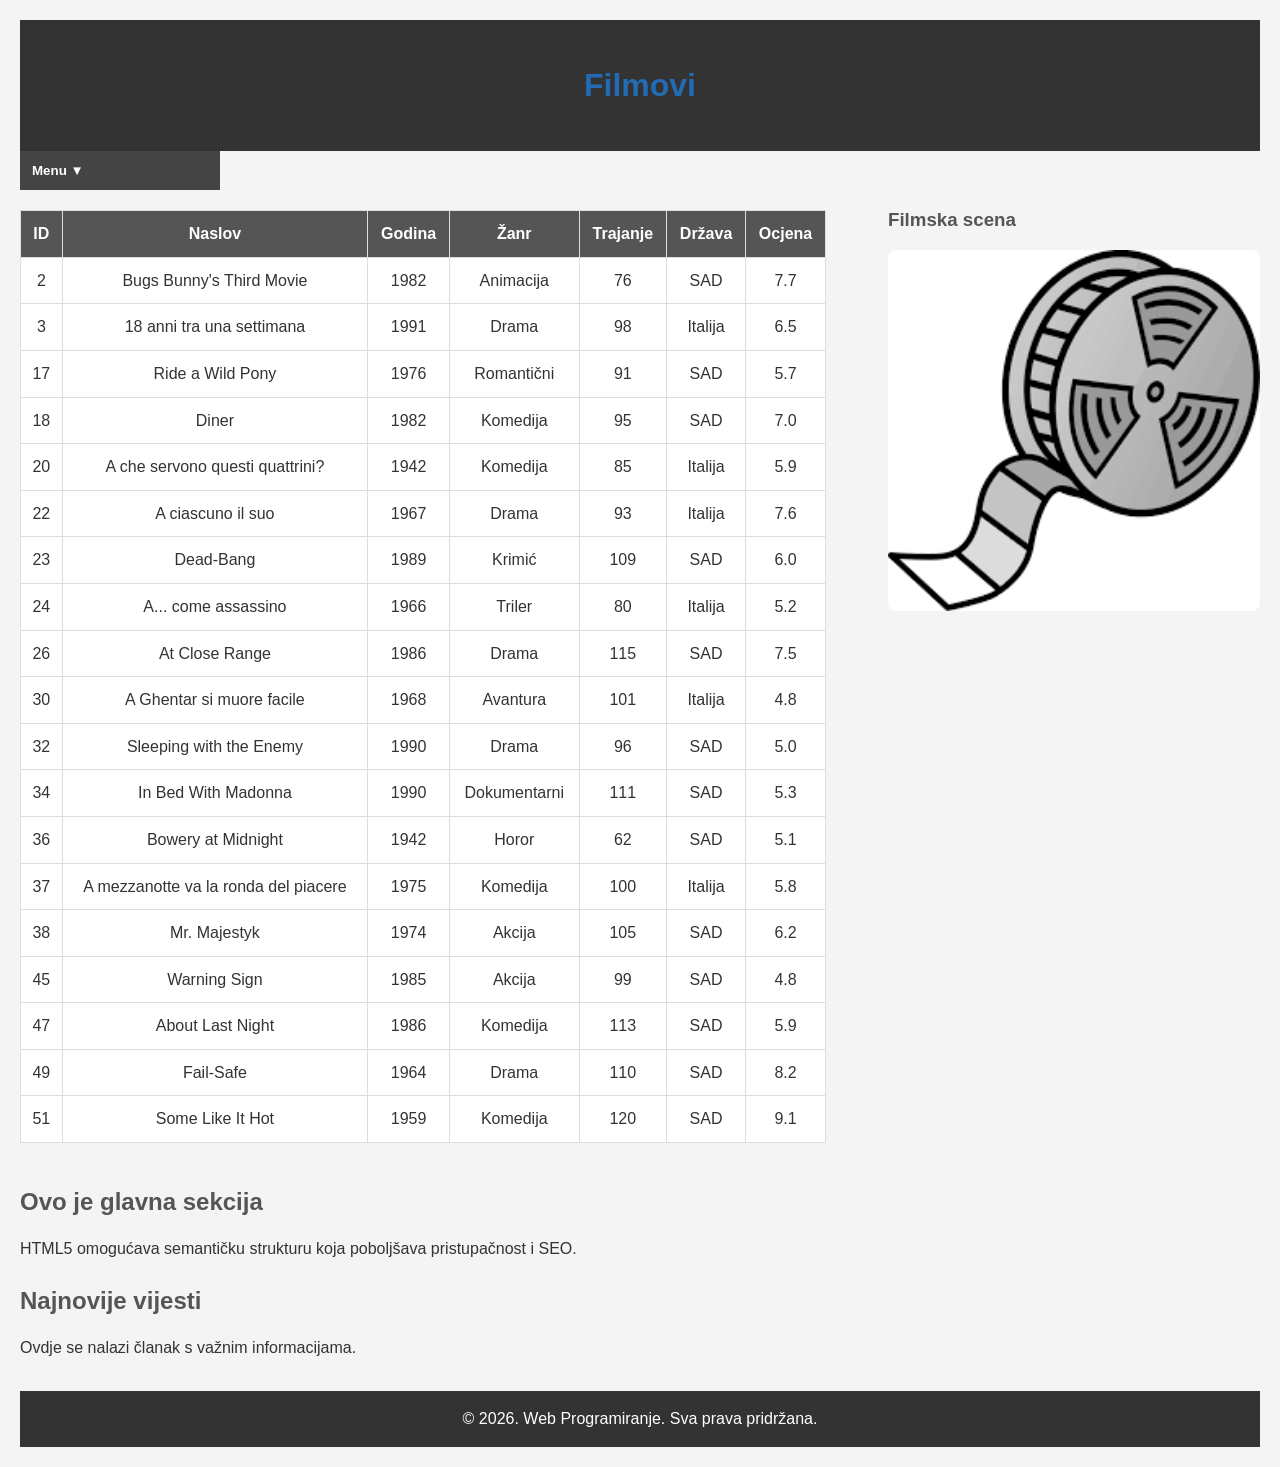
<file: index.html>
<!DOCTYPE html>
    <html lang="hr">
    <head>
        <meta charset="UTF-8">
        <meta name="viewport" content="width=device-width, initial-scale=1.0">
        
        <!-- Meta opis za SEO -->
        <meta name="description" content="Primjer HTML5 stranice s poboljšanom pristupačnošću i optimizacijom.">
        
        <link rel="stylesheet" href="styles/style.css">
        <title>Filmovi</title>
    </head>

    <body>

    <header>
        <h1>Filmovi</h1>
    </header>

    <nav class="side-nav" aria-label="Glavna navigacija">
        <button class="dropdown-btn">Menu ▼</button>
        <ul class="dropdown-content">
            <li><a href="index.html">Početna</a></li>
            <li><a href="slike.html">Galerija</a></li>
            <li><a href="grafikon.html">Grafikon</a></li>
        </ul>
    </nav>

    <main>

    <article class="container">
        <table>
            <tr>
                <th>ID</th>
                <th>Naslov</th>
                <th>Godina</th>
                <th>Žanr</th>
                <th>Trajanje</th>
                <th>Država</th>
                <th>Ocjena</th>
            </tr>

            <tr><td>2</td><td>Bugs Bunny's Third Movie</td><td>1982</td><td>Animacija</td><td>76</td><td>SAD</td><td>7.7</td></tr>
            <tr><td>3</td><td>18 anni tra una settimana</td><td>1991</td><td>Drama</td><td>98</td><td>Italija</td><td>6.5</td></tr>
            <tr><td>17</td><td>Ride a Wild Pony</td><td>1976</td><td>Romantični</td><td>91</td><td>SAD</td><td>5.7</td></tr>
            <tr><td>18</td><td>Diner</td><td>1982</td><td>Komedija</td><td>95</td><td>SAD</td><td>7.0</td></tr>
            <tr><td>20</td><td>A che servono questi quattrini?</td><td>1942</td><td>Komedija</td><td>85</td><td>Italija</td><td>5.9</td></tr>
            <tr><td>22</td><td>A ciascuno il suo</td><td>1967</td><td>Drama</td><td>93</td><td>Italija</td><td>7.6</td></tr>
            <tr><td>23</td><td>Dead-Bang</td><td>1989</td><td>Krimić</td><td>109</td><td>SAD</td><td>6.0</td></tr>
            <tr><td>24</td><td>A... come assassino</td><td>1966</td><td>Triler</td><td>80</td><td>Italija</td><td>5.2</td></tr>
            <tr><td>26</td><td>At Close Range</td><td>1986</td><td>Drama</td><td>115</td><td>SAD</td><td>7.5</td></tr>
            <tr><td>30</td><td>A Ghentar si muore facile</td><td>1968</td><td>Avantura</td><td>101</td><td>Italija</td><td>4.8</td></tr>
            <tr><td>32</td><td>Sleeping with the Enemy</td><td>1990</td><td>Drama</td><td>96</td><td>SAD</td><td>5.0</td></tr>
            <tr><td>34</td><td>In Bed With Madonna</td><td>1990</td><td>Dokumentarni</td><td>111</td><td>SAD</td><td>5.3</td></tr>
            <tr><td>36</td><td>Bowery at Midnight</td><td>1942</td><td>Horor</td><td>62</td><td>SAD</td><td>5.1</td></tr>
            <tr><td>37</td><td>A mezzanotte va la ronda del piacere</td><td>1975</td><td>Komedija</td><td>100</td><td>Italija</td><td>5.8</td></tr>
            <tr><td>38</td><td>Mr. Majestyk</td><td>1974</td><td>Akcija</td><td>105</td><td>SAD</td><td>6.2</td></tr>
            <tr><td>45</td><td>Warning Sign</td><td>1985</td><td>Akcija</td><td>99</td><td>SAD</td><td>4.8</td></tr>
            <tr><td>47</td><td>About Last Night</td><td>1986</td><td>Komedija</td><td>113</td><td>SAD</td><td>5.9</td></tr>
            <tr><td>49</td><td>Fail-Safe</td><td>1964</td><td>Drama</td><td>110</td><td>SAD</td><td>8.2</td></tr>
            <tr><td>51</td><td>Some Like It Hot</td><td>1959</td><td>Komedija</td><td>120</td><td>SAD</td><td>9.1</td></tr>
        </table>
        
        <aside aria-label="Filmska scena">
         <h3>Filmska scena</h3>
            <picture>
        <source srcset="slike/picture2.png" media="(max-width: 768px)">
    
        <img src="slike/picture1.png" alt="Scena iz filma">
    </picture>
</aside>
    </article>

    <section aria-labelledby="glavna-sekcija" class="content">
        <h2 id="glavna-sekcija">Ovo je glavna sekcija</h2>
        <p>HTML5 omogućava semantičku strukturu koja poboljšava pristupačnost i SEO.</p>
    </section>

    <article class="content">
        <h2>Najnovije vijesti</h2>
        <p>Ovdje se nalazi članak s važnim informacijama.</p>
    </article>


    </main>

    <footer>
        <p>&copy; 2026. Web Programiranje. Sva prava pridržana.</p>
    </footer>

    </body>
    </html>
</file>
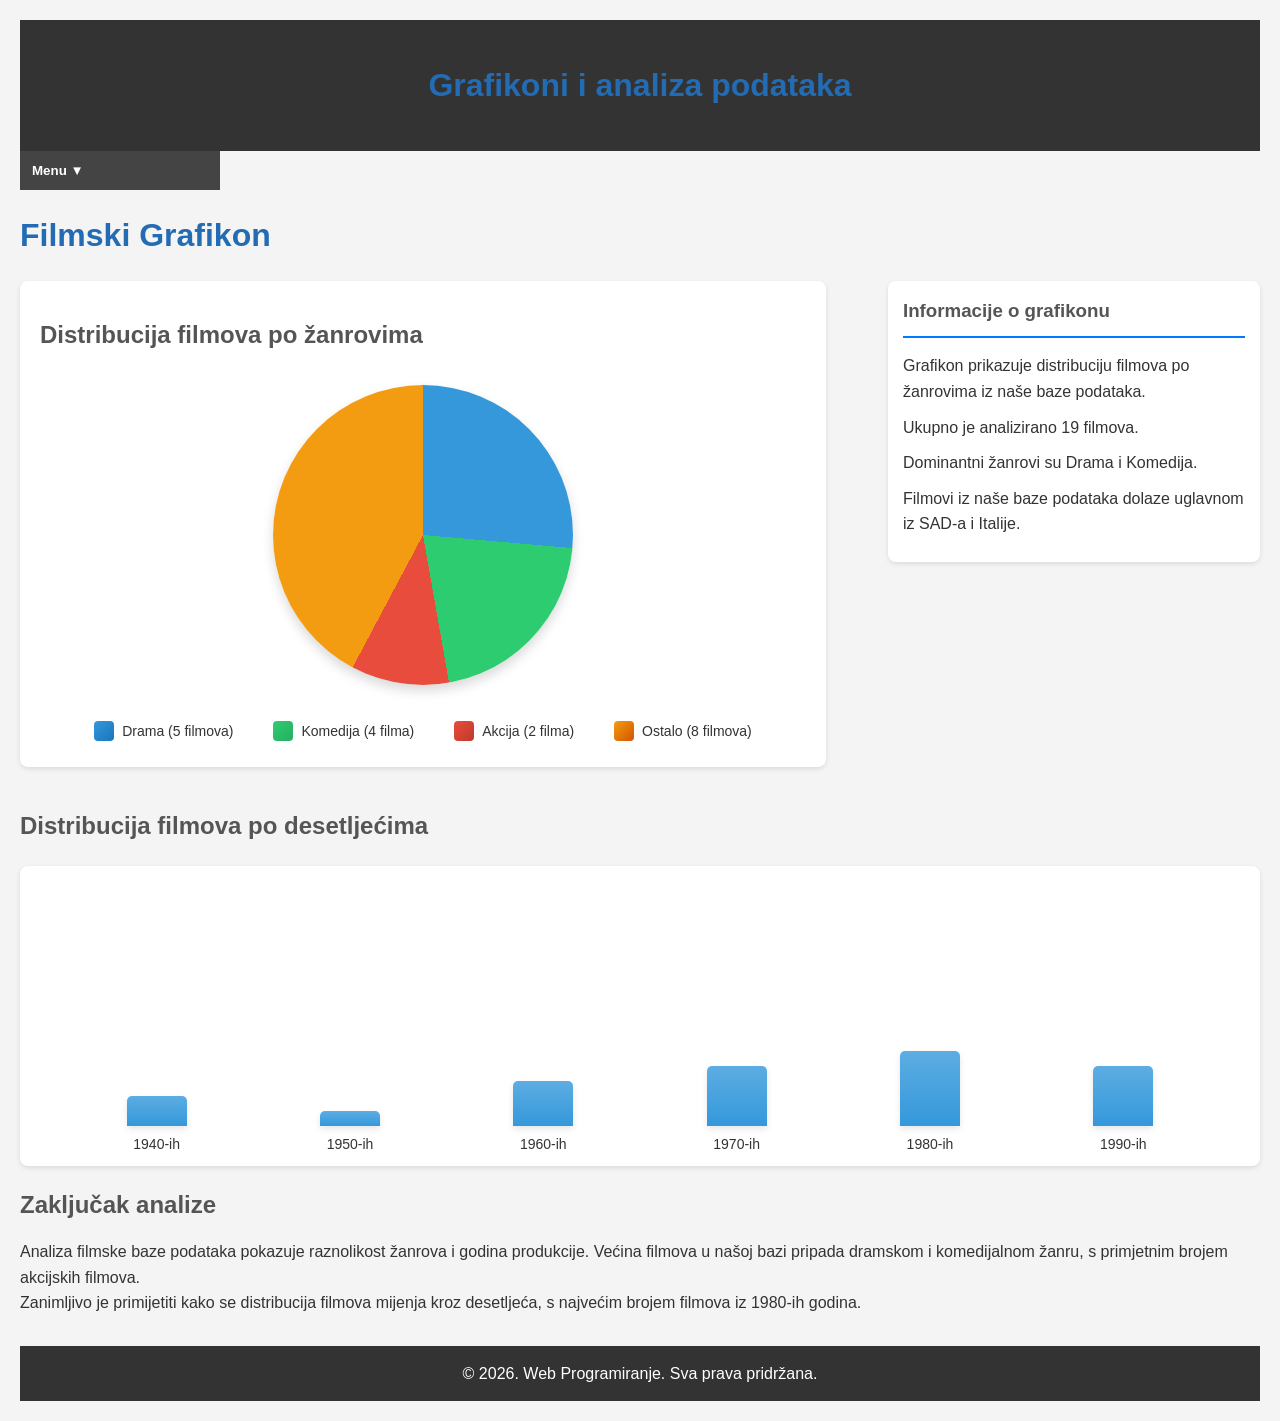
<file: grafikon.html>
<!DOCTYPE html>
<html lang="hr">
<head>
    <meta charset="UTF-8">
    <meta name="viewport" content="width=device-width, initial-scale=1.0">
    <meta name="description" content="Grafički prikaz filmskih podataka">
    <link rel="stylesheet" href="styles/style.css">
    <link rel="stylesheet" href="styles/grafikon.css">
    <title>Filmski Grafikon</title>
</head>
<body>
    <header>
        <h1>Grafikoni i analiza podataka</h1>
    </header>
    
    <nav class="side-nav" aria-label="Glavna navigacija">
        <button class="dropdown-btn">Menu ▼</button>
        <ul class="dropdown-content">
            <li><a href="index.html">Početna</a></li>
            <li><a href="slike.html">Galerija</a></li>
            <li><a href="grafikon.html">Grafikon</a></li>
        </ul>
    </nav>
    
    <main>
        <h1>Filmski Grafikon</h1>
        
        <section class="container">
            <section class="chart-container">
                <h2>Distribucija filmova po žanrovima</h2>
                
                <section class="pie-chart">
                    <section class="pie-segment drama" data-genre="Drama" data-count="5">
                        <span class="segment-label">Drama</span>
                    </section>
                    <section class="pie-segment komedija" data-genre="Komedija" data-count="4">
                        <span class="segment-label">Komedija</span>
                    </section>
                    <section class="pie-segment akcija" data-genre="Akcija" data-count="2">
                        <span class="segment-label">Akcija</span>
                    </section>
                    <section class="pie-segment ostalo" data-genre="Ostalo" data-count="8">
                        <span class="segment-label">Ostalo</span>
                    </section>
                </section>
                
                <section class="chart-legend">
                    <ul>
                        <li><span class="legend-color drama-color"></span>Drama (5 filmova)</li>
                        <li><span class="legend-color komedija-color"></span>Komedija (4 filma)</li>
                        <li><span class="legend-color akcija-color"></span>Akcija (2 filma)</li>
                        <li><span class="legend-color ostalo-color"></span>Ostalo (8 filmova)</li>
                    </ul>
                </section>
            </section>
            
            <aside class="chart-info">
                <h3>Informacije o grafikonu</h3>
                <p>Grafikon prikazuje distribuciju filmova po žanrovima iz naše baze podataka.</p>
                <p>Ukupno je analizirano 19 filmova.</p>
                <p>Dominantni žanrovi su Drama i Komedija.</p>
                <p>Filmovi iz naše baze podataka dolaze uglavnom iz SAD-a i Italije.</p>
            </aside>
        </section>
        
        <section class="histogram-section">
            <h2>Distribucija filmova po desetljećima</h2>
            <section class="histogram-container">
                <section class="histogram-bar" style="--bar-height: 0.1;">
                    <section class="bar-label">1940-ih</section>
                    <section class="bar-value">2</section>
                </section>
                <section class="histogram-bar" style="--bar-height: 0.05;">
                    <section class="bar-label">1950-ih</section>
                    <section class="bar-value">1</section>
                </section>
                <section class="histogram-bar" style="--bar-height: 0.15;">
                    <section class="bar-label">1960-ih</section>
                    <section class="bar-value">3</section>
                </section>
                <section class="histogram-bar" style="--bar-height: 0.2;">
                    <section class="bar-label">1970-ih</section>
                    <section class="bar-value">4</section>
                </section>
                <section class="histogram-bar" style="--bar-height: 0.25;">
                    <section class="bar-label">1980-ih</section>
                    <section class="bar-value">5</section>
                </section>
                <section class="histogram-bar" style="--bar-height: 0.2;">
                    <section class="bar-label">1990-ih</section>
                    <section class="bar-value">4</section>
                </section>
            </section>
        </section>
        
        <section class="content">
            <h2>Zaključak analize</h2>
            <p>Analiza filmske baze podataka pokazuje raznolikost žanrova i godina produkcije. Većina filmova u našoj bazi pripada dramskom i komedijalnom žanru, s primjetnim brojem akcijskih filmova.</p>
            <p>Zanimljivo je primijetiti kako se distribucija filmova mijenja kroz desetljeća, s najvećim brojem filmova iz 1980-ih godina.</p>
        </section>
    </main>
    
    <footer>
        <p>&copy; 2026. Web Programiranje. Sva prava pridržana.</p>
    </footer>
</body>
</html>
</file>
<file: styles/style.css>
* {
    margin: 0;
    padding: 0;
    box-sizing: border-box;
    font-family: Arial, sans-serif;
}

body {
    background-color: #f4f4f4;
    color: #333;
    line-height: 1.6;
    padding: 20px;
}

header {
    background: #333;
    color: white;
    text-align: center;
    padding: 20px;
}
.side-nav {
    width: 200px;
    margin-right: 20px;
    position: relative;
}

.dropdown-btn {
    background-color: #444;
    color: white;
    padding: 12px;
    width: 100%;
    border: none;
    text-align: left;
    cursor: pointer;
    font-weight: bold;
    transition: background-color 0.3s;
}

.dropdown-btn:hover {
    background-color: #555;
}

.dropdown-content {
    display: none;
    background-color: #f9f9f9;
    width: 100%;
    box-shadow: 0px 8px 16px 0px rgba(0,0,0,0.2);
    z-index: 1;
    list-style: none;
}

.side-nav:hover .dropdown-content {
    display: block;
}

.dropdown-content li a {
    color: #333;
    padding: 12px 16px;
    text-decoration: none;
    display: block;
    transition: background-color 0.3s;
}

.dropdown-content li a:hover {
    background-color: #ddd;
}

nav ul {
    list-style: none;
    display: flex;
    justify-content: center;
    background: #444;
    padding: 10px;
}

nav ul li {
    margin: 0 15px;
}

nav ul li a {
    color: white;
    text-decoration: none;
    font-weight: bold;
}

.container {
    display: flex;
    align-items: flex-start; 
    justify-content: space-between;
    flex-wrap: wrap; 
}

table {
    width: 65%;  
    border-collapse: collapse;
    margin: 20px 0;
    background: white;
}

table, th, td {
    border: 1px solid #ddd;
}

th, td {
    padding: 10px;
    text-align: center;
}

th {
    background: #555;
    color: white;
}

aside {
    width: 30%;
    margin-left: 20px;
}

aside picture img {
    width: 100%;
    display: block;
    border-radius: 8px;
    transition: opacity 0.3s ease-in-out;
}

aside picture img:hover {
    opacity: 0.7;
    transform: scale(1.05);
}

.content {
    width: 100%;
    margin-top: 20px;
}

h1 {
    margin: 20px 0;
    color: #236bb2;
}

h2, h3 {
    margin: 15px 0;
    color: #555;
}

a {
    color: #007bff;
    text-decoration: none;
}

a:hover {
    text-decoration: underline;
}

footer {
    background: #333;
    color: white;
    text-align: center;
    padding: 15px;
    margin-top: 30px;
}

@media (max-width: 768px) {
    .container {
        flex-direction: column;
    }

    table {
        width: 100%;
    }

    aside {
        width: 100%;
        margin-left: 0;
        margin-top: 20px;
        text-align: center;
    }
    
    nav ul {
        flex-direction: column;
        align-items: center;
    }
    
    nav ul li {
        margin: 5px 0;
    }
}
</file>
<file: styles/grafikon.css>
/* CSS varijable za fleksibilnost grafikona */
:root {
    /* Boje grafikona */
    --color-drama: #3498db;
    --color-komedija: #2ecc71;
    --color-akcija: #e74c3c;
    --color-ostalo: #f39c12;
    
    /* Dimenzije grafikona */
    --pie-chart-size: 300px;
    --pie-chart-inner-size: 0%;  /* 0% za pie chart, >0% za donut chart */
    --pie-chart-border: 5px;
    
    /* Boje histograma */
    --histogram-color-primary: #3498db;
    --histogram-color-hover: #2980b9;
    --histogram-height: 300px;
    --histogram-width: 100%;
    --histogram-bar-width: 60px;
    --histogram-gap: 20px;
    
    /* Općenite boje */
    --text-color: #333;
    --background-color: #f4f4f4;
    --border-color: #ddd;
    --highlight-color: #007bff;
}

/* Kontejner grafikona */
.chart-container {
    width: 65%;
    padding: 20px;
    background-color: white;
    border-radius: 8px;
    box-shadow: 0 2px 5px rgba(0,0,0,0.1);
}

/* Pie Chart - ispravljena implementacija s animacijom */
.pie-chart {
    position: relative;
    width: var(--pie-chart-size);
    height: var(--pie-chart-size);
    border-radius: 50%;
    margin: 30px auto;
    animation: rotateChart 1.5s ease-out forwards;
    background: conic-gradient(
        var(--color-drama) 0deg 95deg,          /* Drama (5/19 ~ 26%) ~ 95° */
        var(--color-komedija) 95deg 170deg,     /* Komedija (4/19 ~ 21%) ~ 75° */
        var(--color-akcija) 170deg 208deg,      /* Akcija (2/19 ~ 10.5%) ~ 38° */
        var(--color-ostalo) 208deg 360deg       /* Ostalo (8/19 ~ 42%) ~ 152° */
    );
    box-shadow: 0 6px 12px rgba(0,0,0,0.15);
    transition: transform 0.3s ease, box-shadow 0.3s ease;
}

/* Animacija rotacije pie charta */
@keyframes rotateChart {
    from {
        transform: rotate(-90deg) scale(0.5);
        opacity: 0;
    }
    to {
        transform: rotate(0) scale(1);
        opacity: 1;
    }
}

/* Hover efekt za cijeli pie chart */
.pie-chart:hover {
    transform: scale(1.03);
    box-shadow: 0 8px 16px rgba(0,0,0,0.2);
}

/* Donut Chart centar (ako želite) */
.pie-chart::before {
    content: '';
    position: absolute;
    top: 50%;
    left: 50%;
    transform: translate(-50%, -50%);
    width: var(--pie-chart-inner-size);
    height: var(--pie-chart-inner-size);
    background-color: white;
    border-radius: 50%;
}

/* Segmenti pie charta */
.pie-segment {
    position: absolute;
    width: 100%;
    height: 100%;
    border-radius: 50%;
    transition: transform 0.3s ease-out, filter 0.3s ease;
}

/* Drama segment (5/19 ~ 26%) */
.pie-segment.drama {
    clip-path: polygon(50% 50%, 50% 0%, 95% 0%, 100% 25%);
}

/* Komedija segment (4/19 ~ 21%) */
.pie-segment.komedija {
    clip-path: polygon(50% 50%, 100% 25%, 95% 50%, 75% 75%);
}

/* Akcija segment (2/19 ~ 10.5%) */
.pie-segment.akcija {
    clip-path: polygon(50% 50%, 75% 75%, 50% 95%, 25% 75%);
}

/* Ostalo segment (8/19 ~ 42%) */
.pie-segment.ostalo {
    clip-path: polygon(50% 50%, 25% 75%, 0% 50%, 0% 0%, 50% 0%);
}

.pie-segment:hover {
    transform: scale(1.05) translateY(-5px);
    filter: brightness(1.1) drop-shadow(0 5px 10px rgba(0,0,0,0.25));
    z-index: 5;
}

/* Segment labele s poboljšanim stilovima */
.segment-label {
    position: absolute;
    display: none;
    padding: 8px 12px;
    background: linear-gradient(135deg, rgba(0,0,0,0.8), rgba(0,0,0,0.95));
    color: white;
    border-radius: 6px;
    font-size: 14px;
    white-space: nowrap;
    z-index: 10;
    box-shadow: 0 3px 8px rgba(0,0,0,0.3);
    transform: translateY(0);
    opacity: 0;
    transition: opacity 0.3s ease, transform 0.3s ease;
}

/* Pozicioniranje labela prema segmentu */
.drama .segment-label {
    top: 15%;
    right: 15%;
}

.komedija .segment-label {
    top: 45%;
    right: 10%;
}

.akcija .segment-label {
    bottom: 15%;
    left: 45%;
}

.ostalo .segment-label {
    top: 45%;
    left: 10%;
}

.pie-segment:hover .segment-label {
    display: block;
    opacity: 1;
    transform: translateY(-5px);
}

/* Dodatne informacije nakon hovera */
.pie-segment::after {
    content: attr(data-description);
    position: absolute;
    bottom: -45px;
    left: 50%;
    transform: translateX(-50%) scale(0);
    padding: 5px 10px;
    background-color: var(--text-color);
    color: white;
    border-radius: 4px;
    font-size: 12px;
    white-space: nowrap;
    opacity: 0;
    transition: transform 0.3s ease, opacity 0.3s ease;
    z-index: 15;
    pointer-events: none;
}

.pie-segment:hover::after {
    opacity: 1;
    transform: translateX(-50%) scale(1);
}

/* Chart Legend s animacijama */
.chart-legend {
    margin-top: 30px;
    opacity: 0;
    animation: fadeIn 1s ease-out 1s forwards;
}

@keyframes fadeIn {
    from { opacity: 0; transform: translateY(20px); }
    to { opacity: 1; transform: translateY(0); }
}

.chart-legend ul {
    list-style: none;
    padding: 0;
    display: flex;
    flex-wrap: wrap;
    justify-content: center;
    gap: 20px;
}

.chart-legend li {
    display: flex;
    align-items: center;
    font-size: 14px;
    padding: 5px 10px;
    border-radius: 20px;
    transition: transform 0.2s ease, background-color 0.2s ease;
}

.chart-legend li:hover {
    transform: translateX(5px);
    background-color: rgba(0,0,0,0.05);
}

.legend-color {
    display: inline-block;
    width: 20px;
    height: 20px;
    margin-right: 8px;
    border-radius: 4px;
    transition: transform 0.2s ease;
}

.chart-legend li:hover .legend-color {
    transform: scale(1.2);
}

.drama-color {
    background: linear-gradient(135deg, var(--color-drama), #1a75bc);
}

.komedija-color {
    background: linear-gradient(135deg, var(--color-komedija), #27ae60);
}

.akcija-color {
    background: linear-gradient(135deg, var(--color-akcija), #c0392b);
}

.ostalo-color {
    background: linear-gradient(135deg, var(--color-ostalo), #d35400);
}

/* Chart Info Aside */
.chart-info {
    width: 30%;
    margin-left: 20px;
    padding: 15px;
    background-color: white;
    border-radius: 8px;
    box-shadow: 0 2px 5px rgba(0,0,0,0.1);
    opacity: 0;
    animation: slideInRight 1s ease-out 0.5s forwards;
}

@keyframes slideInRight {
    from { opacity: 0; transform: translateX(30px); }
    to { opacity: 1; transform: translateX(0); }
}

.chart-info h3 {
    margin-top: 0;
    border-bottom: 2px solid var(--highlight-color);
    padding-bottom: 10px;
}

.chart-info p {
    margin: 10px 0;
}

/* Histogram s animacijama */
.histogram-section {
    margin-top: 40px;
    width: 100%;
    opacity: 0;
    animation: fadeIn 1s ease-out 1.5s forwards;
}

.histogram-container {
    display: flex;
    justify-content: space-around;
    align-items: flex-end;
    height: var(--histogram-height);
    width: var(--histogram-width);
    padding: 40px;
    background: white;
    border-radius: 8px;
    box-shadow: 0 2px 5px rgba(0,0,0,0.1);
    margin: 20px 0;
}

.histogram-bar {
    position: relative;
    width: var(--histogram-bar-width);
    height: calc(var(--bar-height) * var(--histogram-height));
    background: linear-gradient(to top, var(--histogram-color-primary), #5dade2);
    border-radius: 5px 5px 0 0;
    transition: all 0.3s ease;
    display: flex;
    flex-direction: column;
    justify-content: flex-end;
    align-items: center;
    transform-origin: bottom;
    animation: growBar 1.5s ease-out forwards;
    box-shadow: 0 3px 6px rgba(0,0,0,0.1);
}

@keyframes growBar {
    from { transform: scaleY(0); }
    to { transform: scaleY(1); }
}

.histogram-bar:hover {
    background: linear-gradient(to top, var(--histogram-color-hover), #3498db);
    transform: scaleY(1.05);
    box-shadow: 0 5px 10px rgba(0,0,0,0.2);
}

.bar-label {
    position: absolute;
    bottom: -30px;
    font-size: 14px;
    color: var(--text-color);
    white-space: nowrap;
    font-weight: 500;
}

.bar-value {
    position: absolute;
    top: -25px;
    background: linear-gradient(135deg, var(--text-color), #555);
    color: white;
    padding: 3px 8px;
    border-radius: 4px;
    font-size: 12px;
    opacity: 0;
    transition: opacity 0.3s ease, transform 0.3s ease;
    transform: translateY(5px);
    box-shadow: 0 2px 4px rgba(0,0,0,0.2);
}

.histogram-bar:hover .bar-value {
    opacity: 1;
    transform: translateY(0);
}

/* Responzivni dizajn za mobilne uređaje */
@media (max-width: 768px) {
    .container {
        flex-direction: column;
    }

    .chart-container, .chart-info {
        width: 100%;
        margin-left: 0;
        margin-top: 20px;
    }

    .pie-chart {
        width: calc(var(--pie-chart-size) * 0.8);
        height: calc(var(--pie-chart-size) * 0.8);
    }

    .histogram-container {
        overflow-x: auto;
        justify-content: flex-start;
        gap: var(--histogram-gap);
        padding-bottom: 40px;
    }

    .histogram-bar {
        min-width: var(--histogram-bar-width);
    }

    .chart-legend ul {
        flex-direction: column;
        align-items: flex-start;
        gap: 10px;
    }
}

@media (max-width: 480px) {
    
    .histogram-section {
        margin-top: 20px;
        opacity: 1;
        animation: none;
    }
    
    .histogram-container {
        flex-direction: column;
        height: auto;
        align-items: center;
    }
    
    .histogram-bar {
        width: 80%;
        height: 40px;
        margin: 10px 0;
        flex-direction: row;
        justify-content: space-between;
        padding: 0 15px;
        border-radius: 5px;
    }
    
    .bar-label {
        position: static;
        color: white;
        font-weight: bold;
    }
    
    .bar-value {
        position: static;
        background: none;
        box-shadow: none;
        opacity: 1;
        transform: none;
        padding: 0;
    }
    
    @keyframes growBar {
        from { transform: scaleX(0); }
        to { transform: scaleX(1); }
    }
    
    .histogram-bar {
        transform-origin: left;
        animation: growBar 1.5s ease-out forwards;
    }
}
</file>
